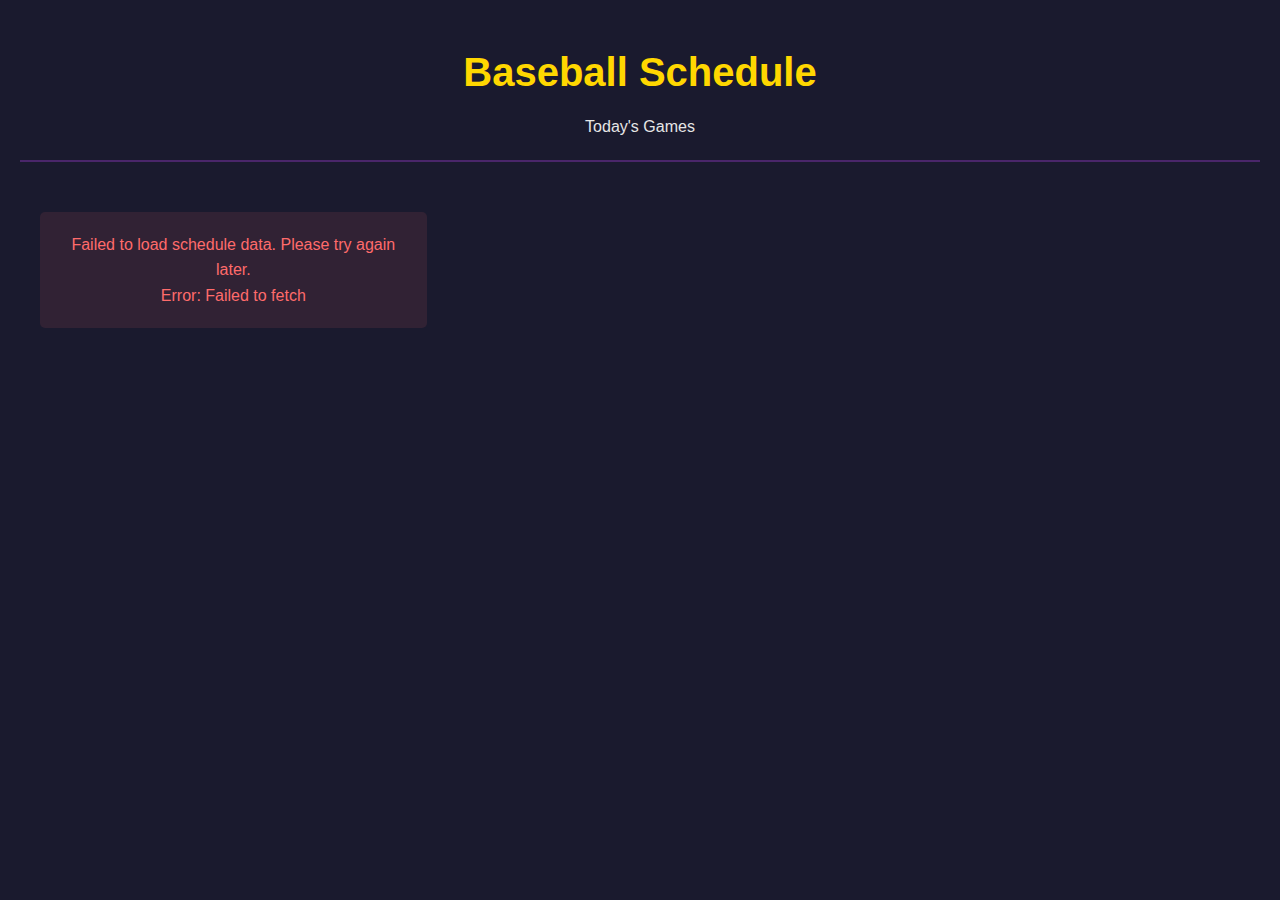
<file: doc/examples/baseball/index.html>
<!DOCTYPE html>
<html lang="en">
<head>
    <meta charset="UTF-8">
    <meta name="viewport" content="width=device-width, initial-scale=1.0">
    <title>Baseball Schedule</title>
    <style>
        :root {
            --dark-blue: #1a1a2e;
            --purple: #4a266a;
            --yellow: #ffd700;
            --light-text: #e6e6e6;
        }
        
        * {
            margin: 0;
            padding: 0;
            box-sizing: border-box;
        }
        
        body {
            font-family: 'Segoe UI', Tahoma, Geneva, Verdana, sans-serif;
            background-color: var(--dark-blue);
            color: var(--light-text);
            line-height: 1.6;
            padding: 20px;
        }
        
        header {
            text-align: center;
            padding: 20px 0;
            margin-bottom: 30px;
            border-bottom: 2px solid var(--purple);
        }
        
        h1 {
            color: var(--yellow);
            font-size: 2.5rem;
            margin-bottom: 10px;
        }
        
        .container {
            max-width: 1200px;
            margin: 0 auto;
        }
        
        .schedule-grid {
            display: grid;
            grid-template-columns: repeat(auto-fill, minmax(350px, 1fr));
            gap: 20px;
        }
        
        .game-card {
            background-color: var(--purple);
            border-radius: 10px;
            padding: 20px;
            box-shadow: 0 4px 8px rgba(0, 0, 0, 0.3);
            transition: transform 0.3s ease;
        }
        
        .game-card:hover {
            transform: translateY(-5px);
        }
        
        .teams {
            display: flex;
            justify-content: space-between;
            margin-bottom: 15px;
            font-size: 1.2rem;
        }
        
        .vs {
            margin: 0 10px;
            color: var(--yellow);
            font-weight: bold;
        }
        
        .team-name {
            font-weight: bold;
        }
        
        .team-abbr {
            color: var(--yellow);
            font-size: 0.9rem;
            margin-left: 5px;
        }
        
        .game-time {
            text-align: center;
            font-size: 1.1rem;
            color: var(--yellow);
            margin-top: 10px;
        }
        
        a {
            color: var(--light-text);
            text-decoration: none;
            border-bottom: 1px dotted var(--yellow);
            transition: color 0.2s ease;
        }
        
        a:hover {
            color: var(--yellow);
        }
        
        .loading {
            text-align: center;
            font-size: 1.5rem;
            padding: 50px;
            color: var(--yellow);
        }
        
        .error {
            text-align: center;
            color: #ff6b6b;
            padding: 20px;
            background-color: rgba(255, 107, 107, 0.1);
            border-radius: 5px;
            margin: 20px 0;
        }
        
        @media (max-width: 768px) {
            .schedule-grid {
                grid-template-columns: 1fr;
            }
            
            h1 {
                font-size: 2rem;
            }
        }
    </style>
</head>
<body>
    <header>
        <h1>Baseball Schedule</h1>
        <p>Today's Games</p>
    </header>
    
    <div class="container">
        <div id="schedule" class="schedule-grid">
            <div class="loading">Loading schedule...</div>
        </div>
    </div>
    
    <script>
        document.addEventListener('DOMContentLoaded', () => {
            fetchSchedule();
        });
        
        async function fetchSchedule() {
            try {
                const response = await fetch('http://localhost:8080/schedule/json');
                
                if (!response.ok) {
                    throw new Error('Failed to fetch schedule data');
                }
                
                const scheduleData = await response.json();
                displaySchedule(scheduleData);
            } catch (error) {
                console.error('Error fetching schedule:', error);
                document.getElementById('schedule').innerHTML = `
                    <div class="error">
                        <p>Failed to load schedule data. Please try again later.</p>
                        <p>Error: ${error.message}</p>
                    </div>
                `;
            }
        }
        
        function displaySchedule(scheduleData) {
            const scheduleContainer = document.getElementById('schedule');
            
            if (!scheduleData || scheduleData.length === 0) {
                scheduleContainer.innerHTML = '<div class="error">No games scheduled for today.</div>';
                return;
            }
            
            scheduleContainer.innerHTML = '';
            
            scheduleData.forEach(game => {
                const gameCard = document.createElement('div');
                gameCard.className = 'game-card';
                
                gameCard.innerHTML = `
                    <div class="teams">
                        <div class="away-team">
                            <span class="team-name">
                                <a href="https://www.google.com/search?q=${encodeURIComponent(game.away_team_full)}" target="_blank">
                                    ${game.away_team_full}
                                </a>
                            </span>
                            <span class="team-abbr">(${game.away_team_abbr})</span>
                        </div>
                        <span class="vs">@</span>
                        <div class="home-team">
                            <span class="team-name">
                                <a href="https://www.google.com/search?q=${encodeURIComponent(game.home_team_full)}" target="_blank">
                                    ${game.home_team_full}
                                </a>
                            </span>
                            <span class="team-abbr">(${game.home_team_abbr})</span>
                        </div>
                    </div>
                    <div class="game-time">${game.time}</div>
                `;
                
                scheduleContainer.appendChild(gameCard);
            });
        }
    </script>
</body>
</html>
</file>
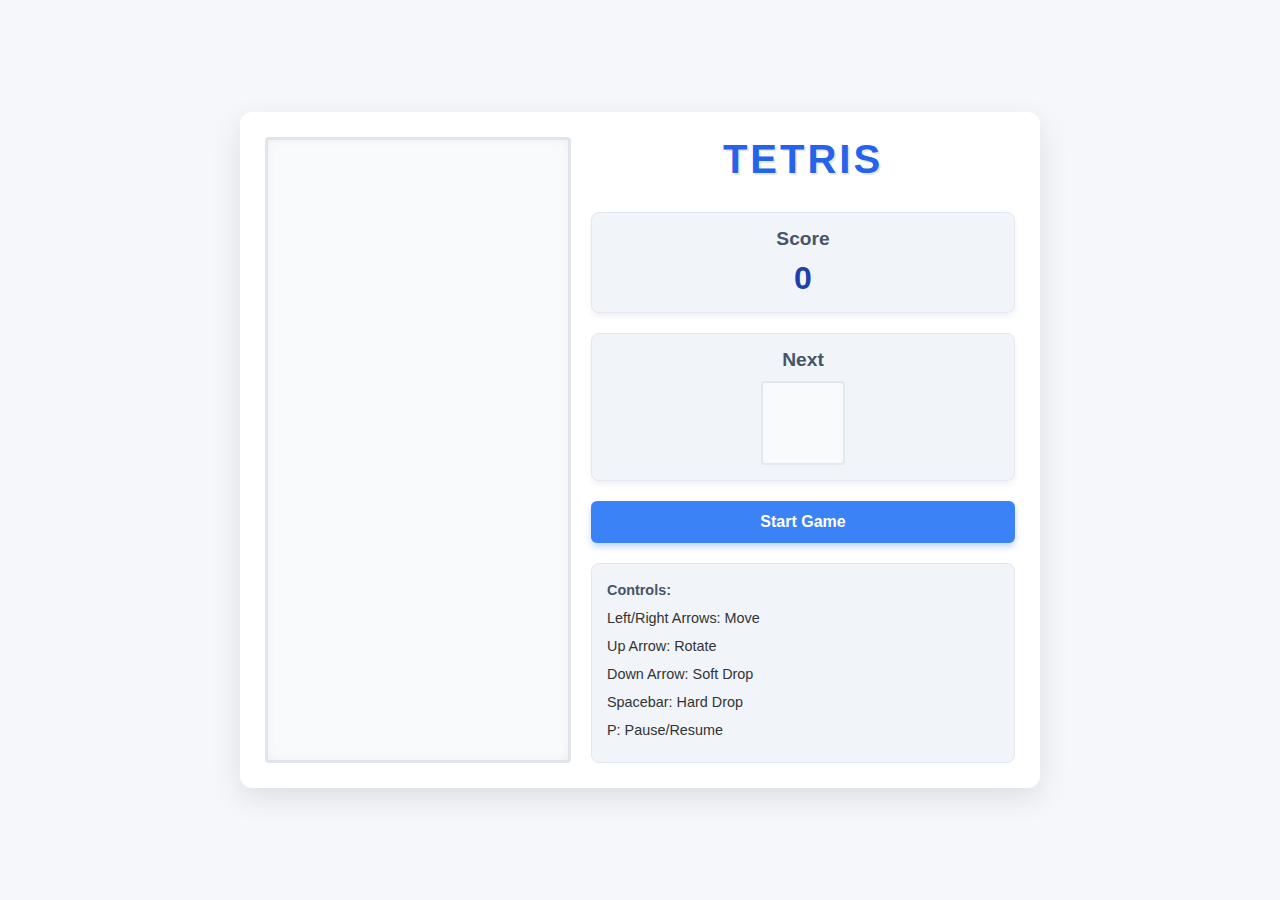
<file: doc/examples/tetris/index.html>
<!DOCTYPE html>
<html lang="en">
<head>
    <meta charset="UTF-8">
    <meta name="viewport" content="width=device-width, initial-scale=1.0">
    <title>Tetris Game</title>
    <link rel="stylesheet" href="index.css">
</head>
<body>
    <div id="game-container">
        <canvas id="tetris-board"></canvas>
        <div id="game-info">
            <h1>TETRIS</h1>
            <div id="score-container">
                <h2>Score</h2>
                <p id="score">0</p>
            </div>
            <div id="next-piece-container">
                <h2>Next</h2>
                <canvas id="next-piece-canvas"></canvas>
            </div>
            <button id="start-button">Start Game</button>
            <div id="controls-info">
                <p><strong>Controls:</strong></p>
                <p>Left/Right Arrows: Move</p>
                <p>Up Arrow: Rotate</p>
                <p>Down Arrow: Soft Drop</p>
                <p>Spacebar: Hard Drop</p>
                <p>P: Pause/Resume</p>
            </div>
        </div>
    </div>
    <div id="game-over-modal" class="modal" style="display:none;">
        <div class="modal-content">
            <h2>Game Over!</h2>
            <p>Your score: <span id="final-score">0</span></p>
            <button id="restart-button">Play Again</button>
        </div>
    </div>
    <script src="index.js"></script>
</body>
</html>
</file>
<file: doc/examples/tetris/index.css>
/* Base styles */
* {
    margin: 0;
    padding: 0;
    box-sizing: border-box;
    font-family: 'Segoe UI', Tahoma, Geneva, Verdana, sans-serif;
}

body {
    background-color: #f5f7fa;
    display: flex;
    justify-content: center;
    align-items: center;
    min-height: 100vh;
    color: #333;
}

/* Game container */
#game-container {
    display: flex;
    gap: 20px;
    background-color: white;
    padding: 25px;
    border-radius: 12px;
    box-shadow: 0 10px 30px rgba(0, 0, 0, 0.1);
    max-width: 800px;
    width: 100%;
}

/* Tetris board */
#tetris-board {
    border: 3px solid #e0e5ec;
    background-color: #f8fafc;
    box-shadow: inset 0 0 10px rgba(0, 0, 0, 0.05);
    border-radius: 4px;
}

/* Game info section */
#game-info {
    flex: 1;
    display: flex;
    flex-direction: column;
    gap: 20px;
}

#game-info h1 {
    font-size: 2.5rem;
    color: #2563eb;
    text-align: center;
    letter-spacing: 3px;
    margin-bottom: 10px;
    text-shadow: 2px 2px 0 rgba(0, 0, 0, 0.1);
}

#score-container, #next-piece-container {
    background-color: #f1f5f9;
    padding: 15px;
    border-radius: 8px;
    box-shadow: 0 4px 6px rgba(0, 0, 0, 0.05);
    border: 1px solid #e2e8f0;
}

#score-container h2, #next-piece-container h2 {
    font-size: 1.2rem;
    color: #475569;
    margin-bottom: 10px;
    text-align: center;
}

#score {
    font-size: 2rem;
    font-weight: bold;
    text-align: center;
    color: #1e40af;
}

#next-piece-canvas {
    display: block;
    margin: 0 auto;
    background-color: #f8fafc;
    border: 2px solid #e2e8f0;
    border-radius: 4px;
}

/* Button styles */
#start-button, #restart-button {
    background-color: #3b82f6;
    color: white;
    border: none;
    padding: 12px 20px;
    font-size: 1rem;
    font-weight: bold;
    border-radius: 6px;
    cursor: pointer;
    transition: background-color 0.2s, transform 0.1s;
    box-shadow: 0 4px 6px rgba(59, 130, 246, 0.3);
}

#start-button:hover, #restart-button:hover {
    background-color: #2563eb;
    transform: translateY(-2px);
}

#start-button:active, #restart-button:active {
    transform: translateY(1px);
    box-shadow: 0 2px 3px rgba(59, 130, 246, 0.3);
}

/* Controls info */
#controls-info {
    background-color: #f1f5f9;
    padding: 15px;
    border-radius: 8px;
    font-size: 0.9rem;
    line-height: 1.6;
    border: 1px solid #e2e8f0;
}

#controls-info p {
    margin-bottom: 5px;
}

#controls-info strong {
    color: #475569;
}

/* Modal styles */
.modal {
    position: fixed;
    top: 0;
    left: 0;
    width: 100%;
    height: 100%;
    background-color: rgba(0, 0, 0, 0.5);
    display: flex;
    justify-content: center;
    align-items: center;
    z-index: 100;
}

.modal-content {
    background-color: white;
    padding: 30px;
    border-radius: 12px;
    text-align: center;
    box-shadow: 0 15px 30px rgba(0, 0, 0, 0.2);
    max-width: 400px;
    width: 90%;
}

.modal-content h2 {
    color: #2563eb;
    margin-bottom: 15px;
    font-size: 1.8rem;
}

#final-score {
    font-weight: bold;
    font-size: 1.2rem;
    color: #1e40af;
}

/* Responsive adjustments */
@media (max-width: 768px) {
    #game-container {
        flex-direction: column;
        align-items: center;
        padding: 15px;
    }
    
    #game-info {
        width: 100%;
    }
}
</file>
